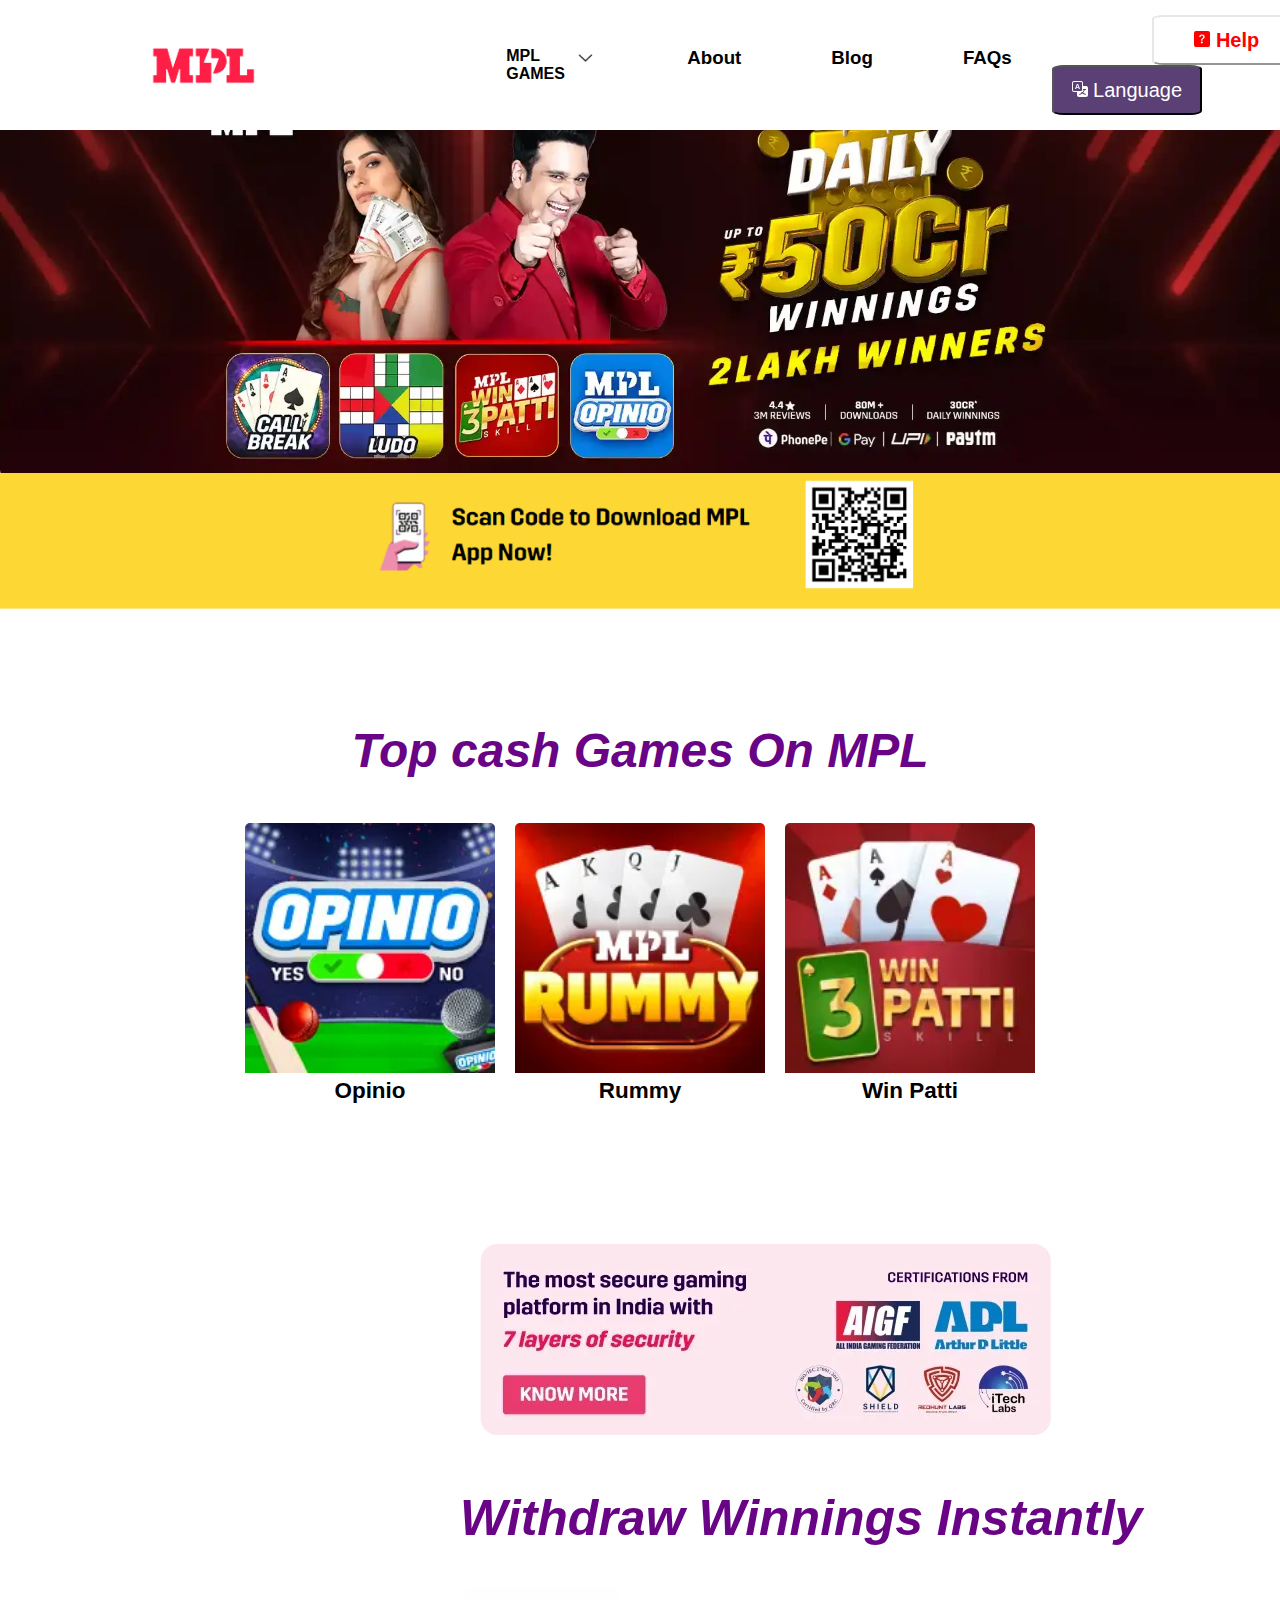
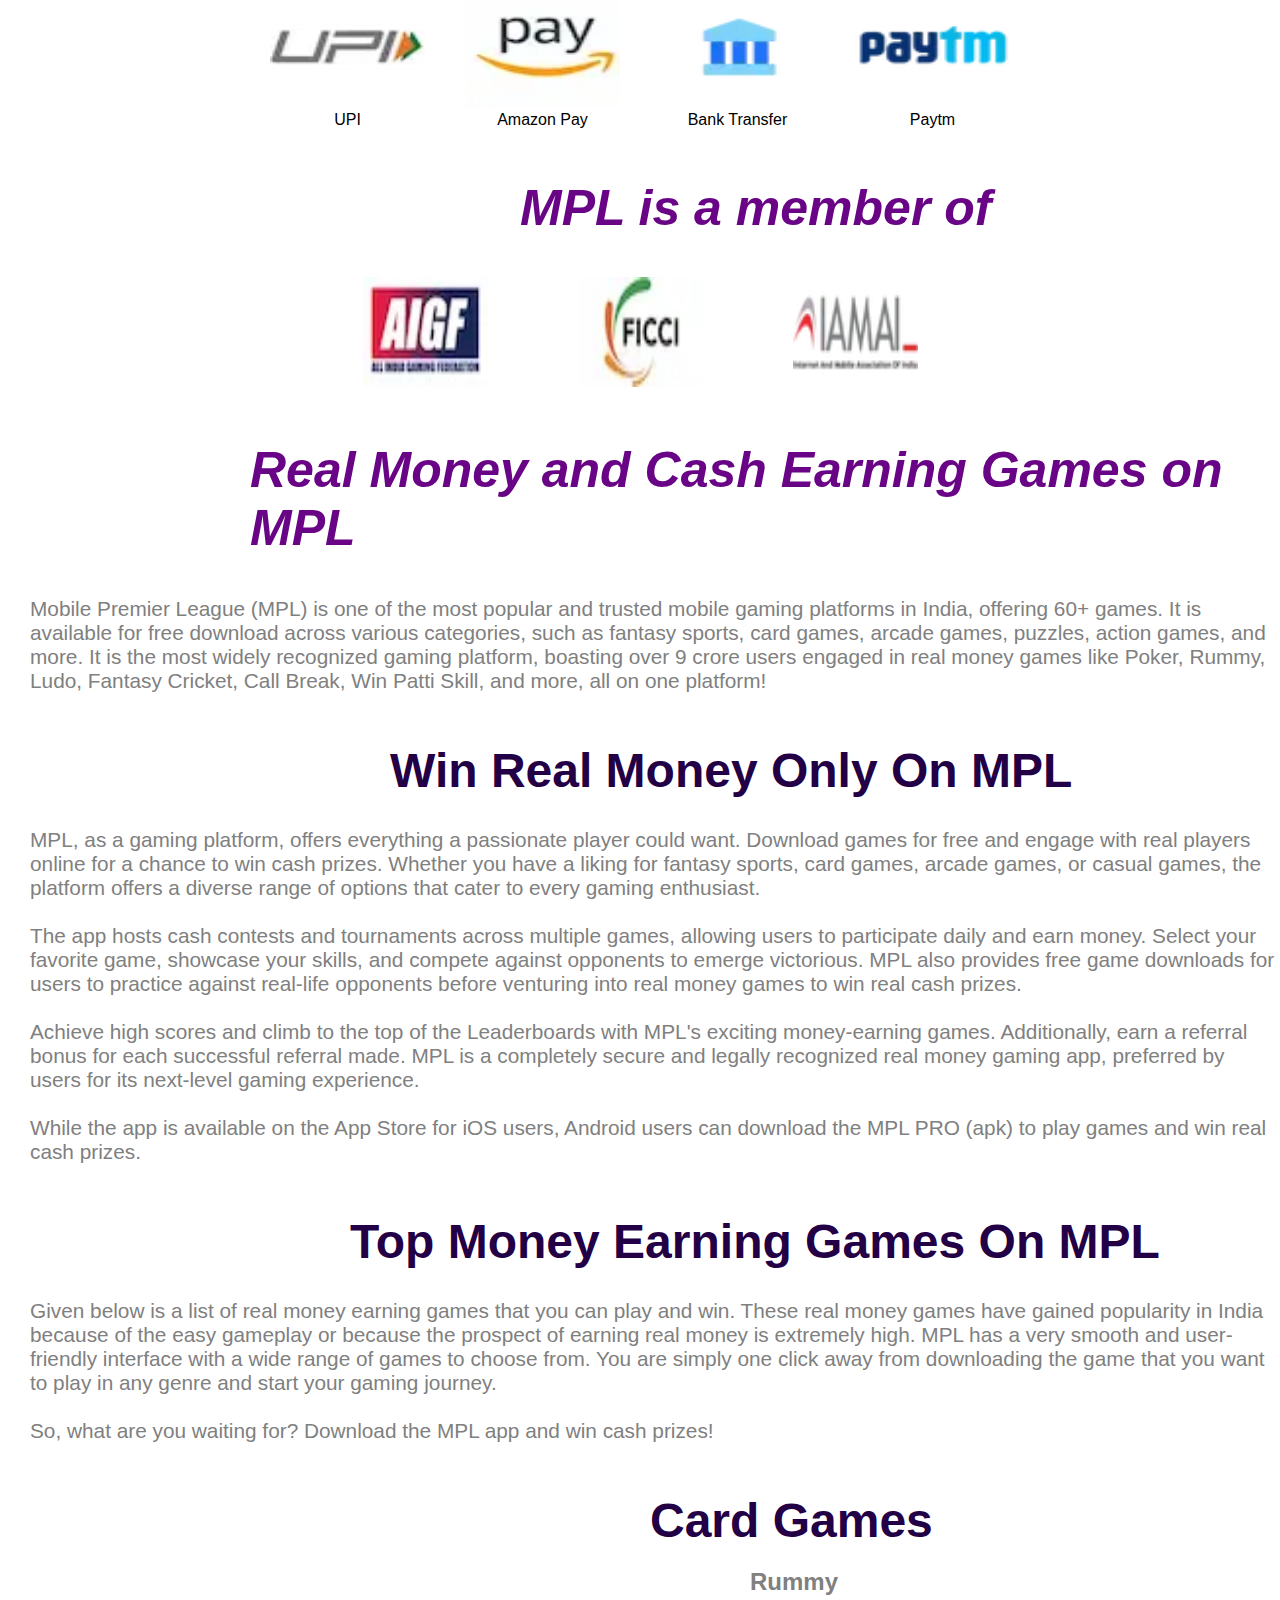
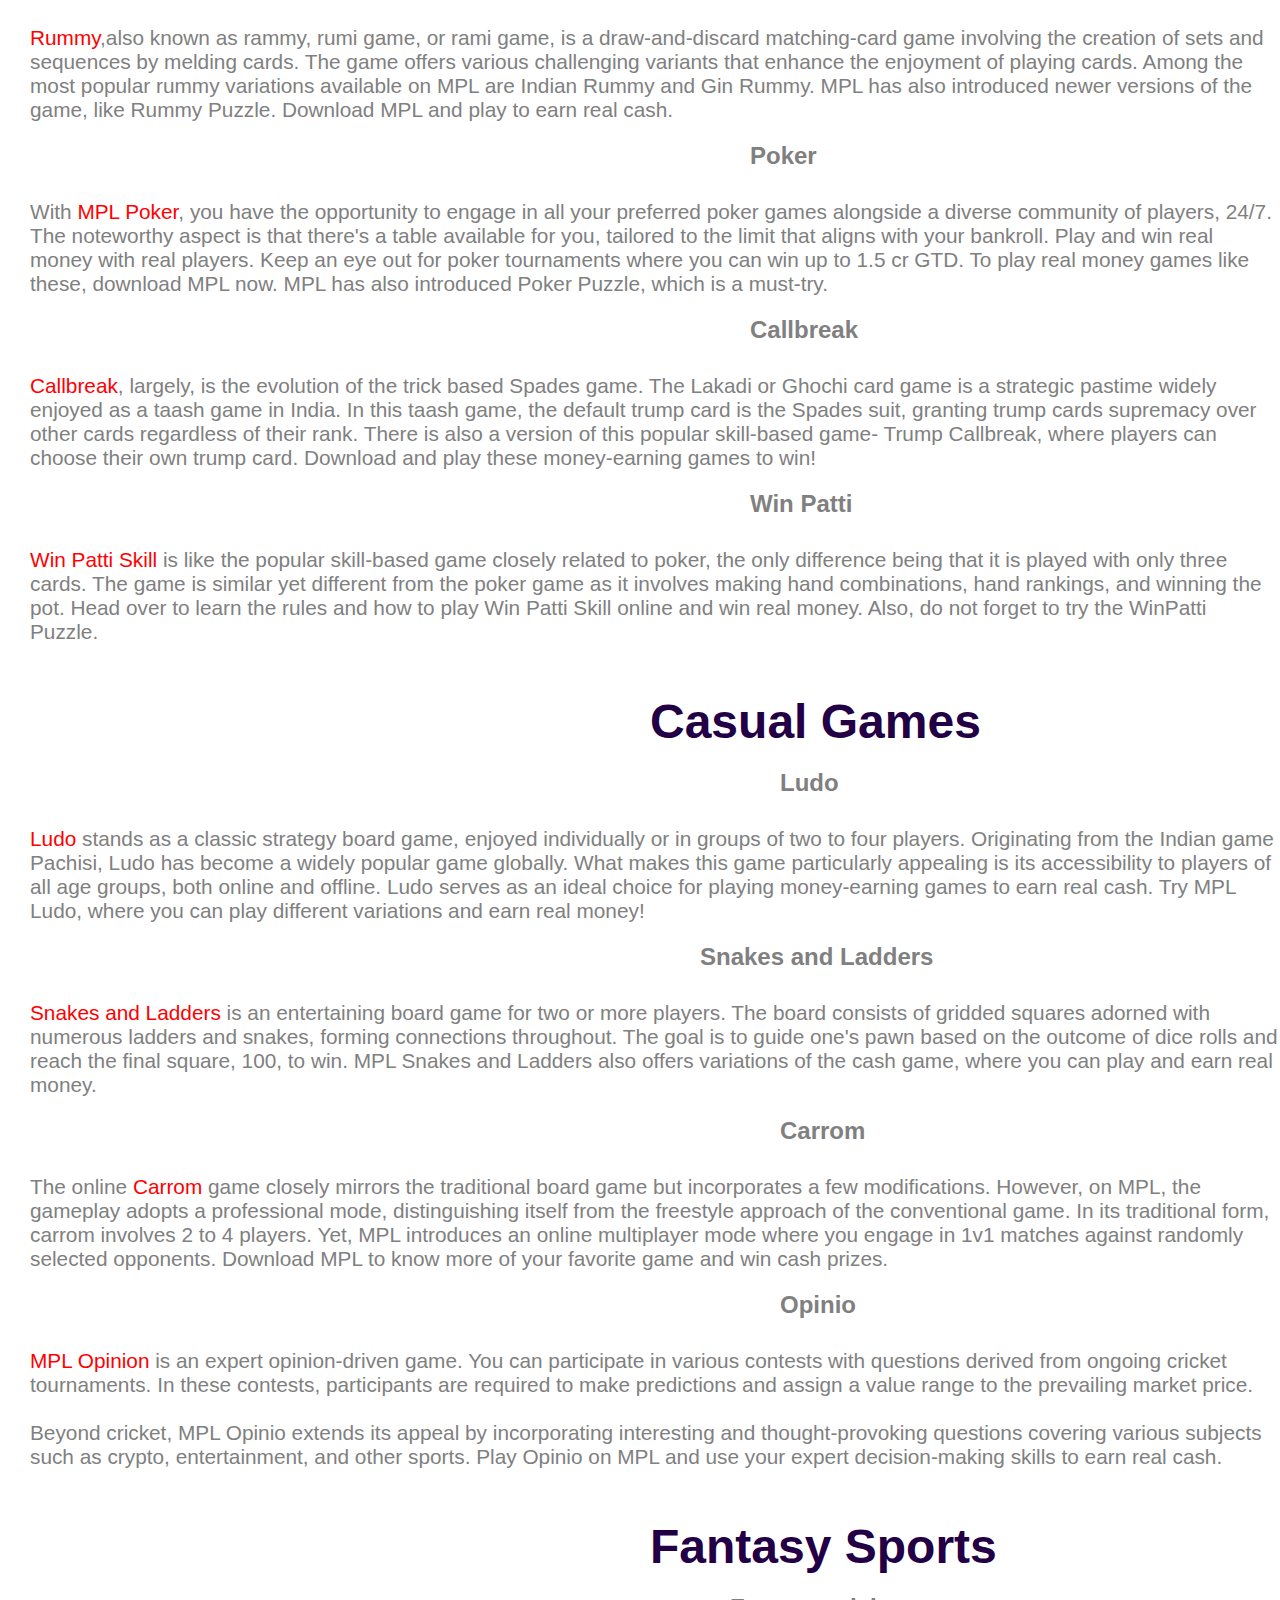
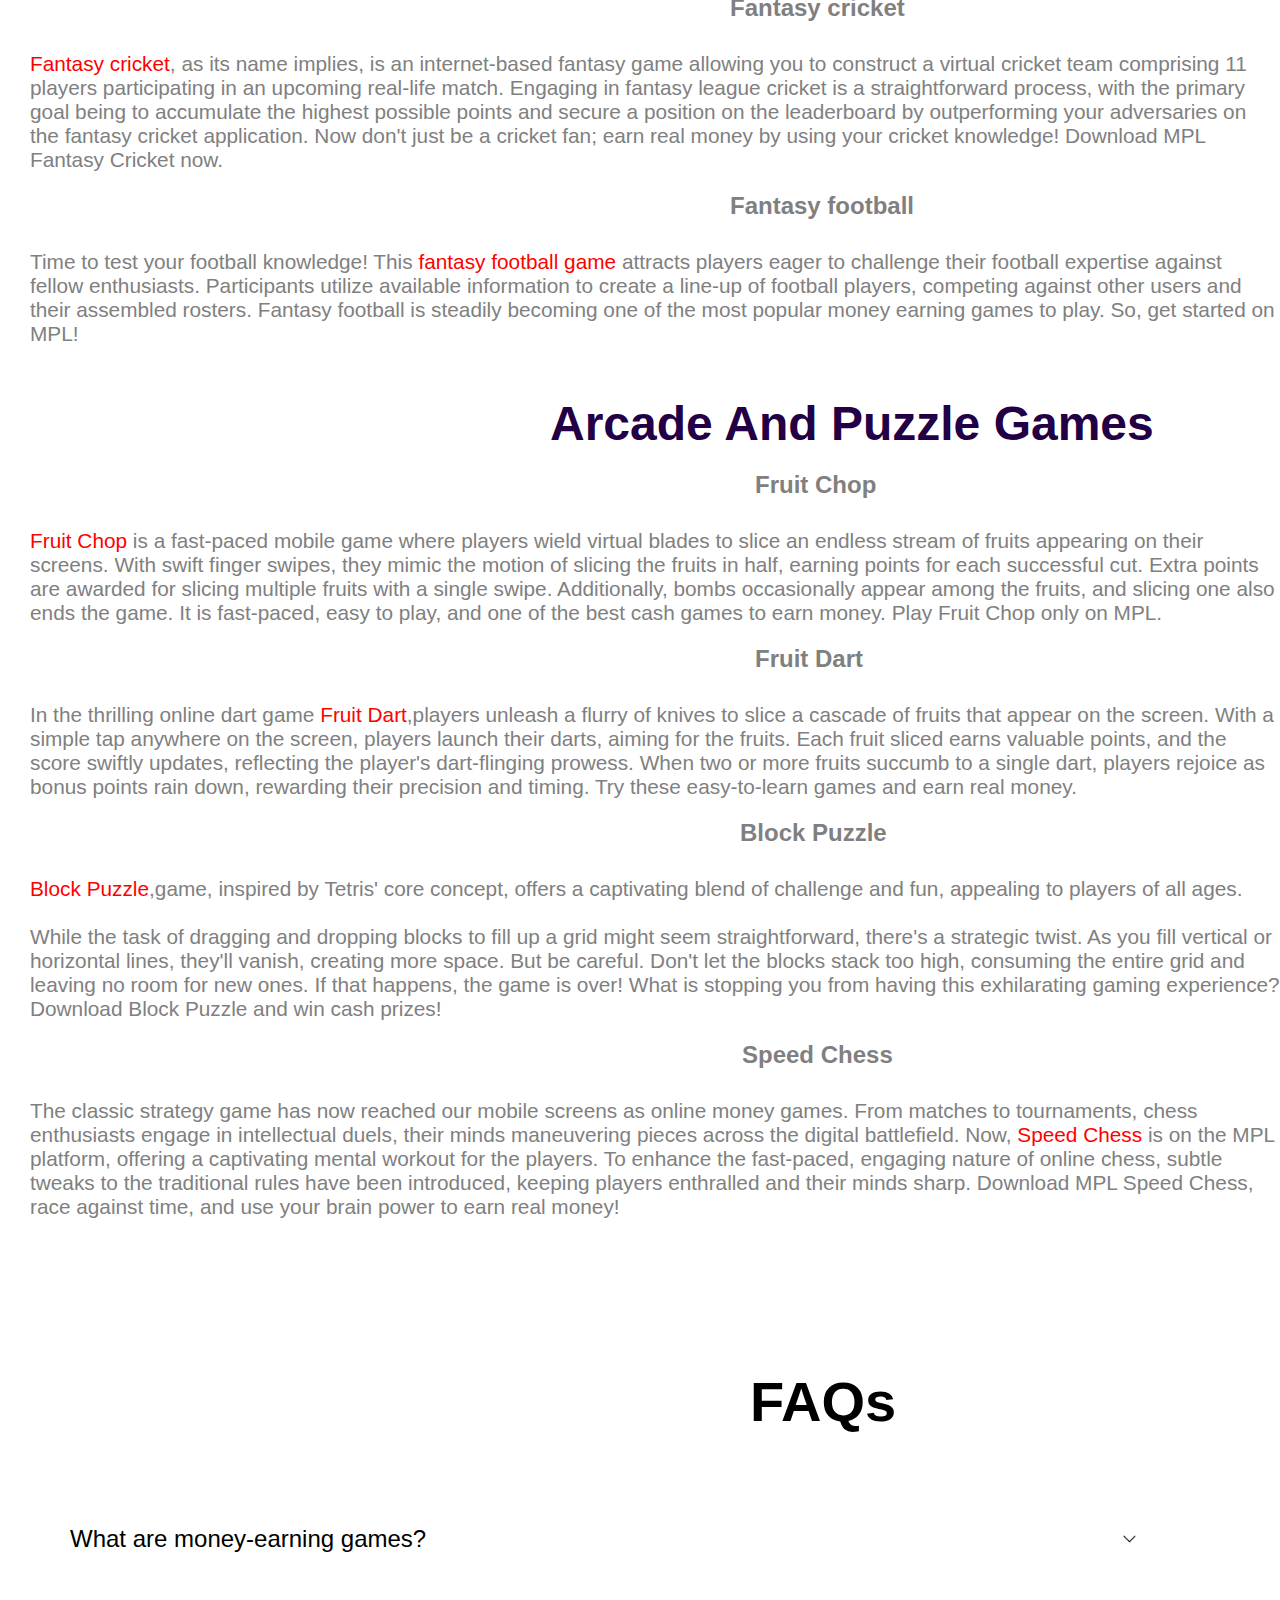
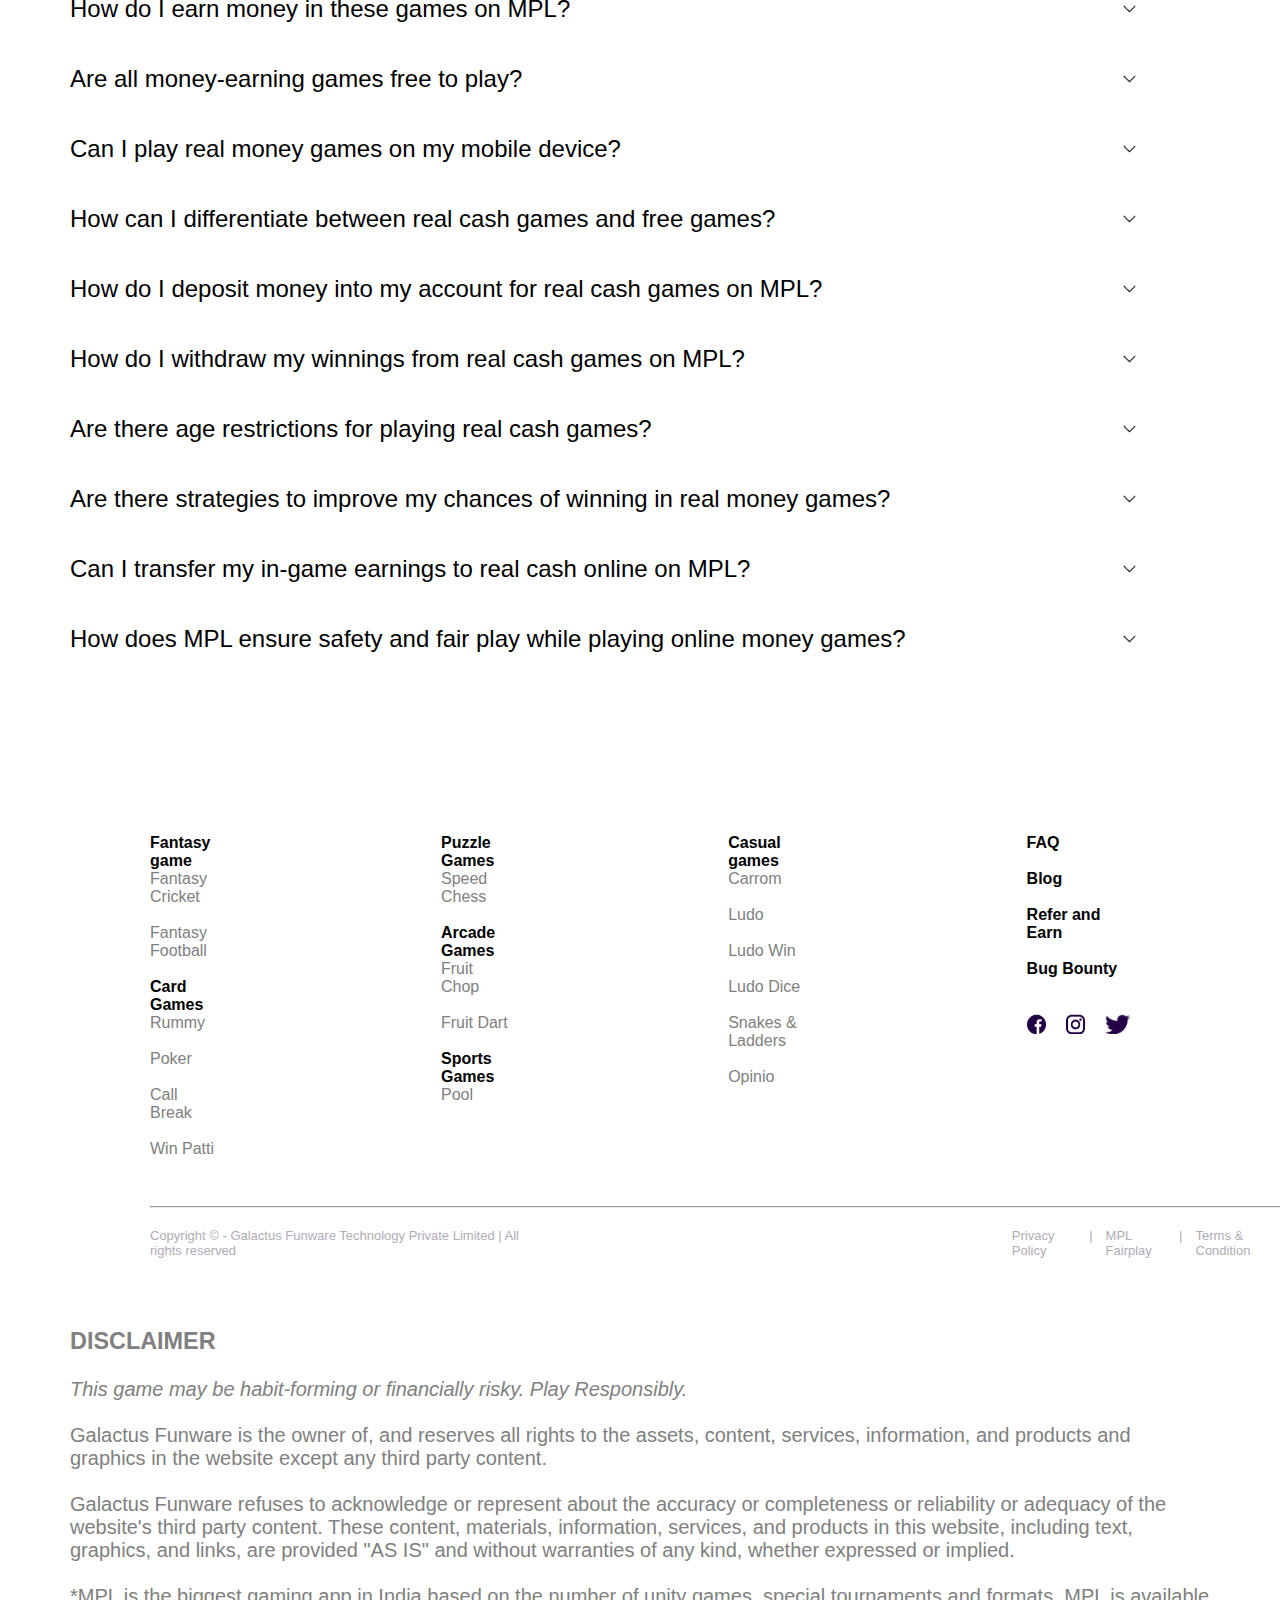
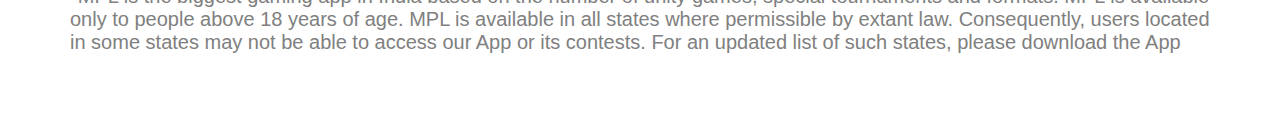
<file: index.html>
<!DOCTYPE html>
<html lang="en">

<head>
    <meta charset="UTF-8">
    <meta name="viewport" content="width=device-width, initial-scale=1.0">
    <title>Mobile Premier League</title>
    <link rel="stylesheet" href="./index.css">
    <link rel="icon" href="./MPL.png">
</head>

<body>
    <nav class="container">
        <img src="MPL.png">

        <div class="nav_items">
            <div class="mpl_games">
                <h4>MPL GAMES</h4>
                <img src="./asssets/image.png " alt="dropdown">
            </div>
            <h3>About</h3>
            <h3>Blog</h3>
            <h3>FAQs</h3>
        </div>
        <div class="btn">

            <button id="help"><i class="bi bi-question-square-fill"><svg xmlns="http://www.w3.org/2000/svg" width="16"
                        height="16" fill="currentColor" class="bi bi-question-square-fill" viewBox="0 0 16 16">
                        <path
                            d="M2 0a2 2 0 0 0-2 2v12a2 2 0 0 0 2 2h12a2 2 0 0 0 2-2V2a2 2 0 0 0-2-2zm3.496 6.033a.237.237 0 0 1-.24-.247C5.35 4.091 6.737 3.5 8.005 3.5c1.396 0 2.672.73 2.672 2.24 0 1.08-.635 1.594-1.244 2.057-.737.559-1.01.768-1.01 1.486v.105a.25.25 0 0 1-.25.25h-.81a.25.25 0 0 1-.25-.246l-.004-.217c-.038-.927.495-1.498 1.168-1.987.59-.444.965-.736.965-1.371 0-.825-.628-1.168-1.314-1.168-.803 0-1.253.478-1.342 1.134-.018.137-.128.25-.266.25h-.825zm2.325 6.443c-.584 0-1.009-.394-1.009-.927 0-.552.425-.94 1.01-.94.609 0 1.028.388 1.028.94 0 .533-.42.927-1.029.927" />
                    </svg></i> <b>Help</b></button>
            <button id="button"><i class="bi bi-translate"></i><svg xmlns="http://www.w3.org/2000/svg" width="16"
                    height="16" fill="currentColor" class="bi bi-translate" viewBox="0 0 16 16">
                    <path
                        d="M4.545 6.714 4.11 8H3l1.862-5h1.284L8 8H6.833l-.435-1.286zm1.634-.736L5.5 3.956h-.049l-.679 2.022z" />
                    <path
                        d="M0 2a2 2 0 0 1 2-2h7a2 2 0 0 1 2 2v3h3a2 2 0 0 1 2 2v7a2 2 0 0 1-2 2H7a2 2 0 0 1-2-2v-3H2a2 2 0 0 1-2-2zm2-1a1 1 0 0 0-1 1v7a1 1 0 0 0 1 1h7a1 1 0 0 0 1-1V2a1 1 0 0 0-1-1zm7.138 9.995q.289.451.63.846c-.748.575-1.673 1.001-2.768 1.292.178.217.451.635.555.867 1.125-.359 2.08-.844 2.886-1.494.777.665 1.739 1.165 2.93 1.472.133-.254.414-.673.629-.89-1.125-.253-2.057-.694-2.82-1.284.681-.747 1.222-1.651 1.621-2.757H14V8h-3v1.047h.765c-.318.844-.74 1.546-1.272 2.13a6 6 0 0 1-.415-.492 2 2 0 0 1-.94.31" />
                </svg> Language</button>
        </div>
    </nav>
    <div class="img_banner_parent">

        <img class="image" src="./asssets/imageee.webp">
        <img class="image" src="./asssets/scan.png">
    </div>
    <div class="games">
        <h1 id="heading"><i><b> Top cash Games On MPL</i></b></h1>
        <div class="img_parent">
            <div class="selection">
                <img src="./asssets/opinio.webp">
                <h3><b>Opinio</b></h3>
            </div>
            <div class="selection">
                <img src="./asssets/Rummy.webp">
                <h3><b>Rummy</b></h3>
            </div>
            <div class="selection">
                <img src="./asssets/Win Patti.webp">
                <h3><b>Win Patti</b></h3h3>
            </div>
        </div>
    </div>
    <div class="process">
        <img src="./asssets/Widget.webp">
    </div>
    <div class="main">
        <h1><b> Withdraw Winnings Instantly</b></h1>
    </div>
    <div class="payment">
        <div class="option">
            <img src="./asssets/UPI.webp">
            <p>UPI</p>
        </div>
        <div class="option">
            <img src="./asssets/amazon.webp">
            <p>Amazon Pay</p>
        </div>
        <div class="option">
            <img src="./asssets/Bank.webp">
            <p>Bank Transfer</p>
        </div>
        <div class="option">
            <img src="./asssets/Paytm.webp">
            <p>Paytm</p>
        </div>
    </div>
    <div class="main1">
        <h1><b>MPL is a member of</b></h1>
    </div>
    <div class="member">
        <div class="ship">
            <img src="./asssets/AIGF.webp">
        </div>
        <div class="ship">
            <img src="./asssets/FICCI.webp">
        </div>
        <div class="ship">
            <img src="./asssets/IAMAL.webp">
        </div>
    </div>
    <div class="main2">
        <h1><b> Real Money and Cash Earning Games on MPL</b></h1>
    </div>
    <div class="Description">
        <p>Mobile Premier League (MPL) is one of the most popular and trusted mobile gaming platforms in India, offering
            60+ games. It is available for free download across various categories, such as fantasy sports, card games,
            arcade games, puzzles, action games, and more. It is the most widely recognized gaming platform, boasting
            over 9 crore users engaged in real money games like Poker, Rummy, Ludo, Fantasy Cricket, Call Break, Win
            Patti Skill, and more, all on one platform!</p>
    </div>
    <div class="main3">
        <h1><b>Win Real Money Only On MPL</b></h1>
    </div>
    <div class="des2">
        <p>MPL, as a gaming platform, offers everything a passionate player could want. Download games for free and
            engage with real players online for a chance to win cash prizes. Whether you have a liking for fantasy
            sports, card games, arcade games, or casual games, the platform offers a diverse range of options that cater
            to every gaming enthusiast.</p><br>
        <p>The app hosts cash contests and tournaments across multiple games, allowing users to participate daily and
            earn money. Select your favorite game, showcase your skills, and compete against opponents to emerge
            victorious. MPL also provides free game downloads for users to practice against real-life opponents before
            venturing into real money games to win real cash prizes.</p><br>
        <p>Achieve high scores and climb to the top of the Leaderboards with MPL's exciting money-earning games.
            Additionally, earn a referral bonus for each successful referral made. MPL is a completely secure and
            legally recognized real money gaming app, preferred by users for its next-level gaming experience.</p><br>
        <p>While the app is available on the App Store for iOS users, Android users can download the MPL PRO (apk) to
            play games and win real cash prizes.</p>
    </div>
    <div class="main4">
        <h1><b>Top Money Earning Games On MPL</b></h1>
    </div>
    <div class="des3">
        <p>Given below is a list of real money earning games that you can play and win. These real money games have
            gained popularity in India because of the easy gameplay or because the prospect of earning real money is
            extremely high. MPL has a very smooth and user-friendly interface with a wide range of games to choose from.
            You are simply one click away from downloading the game that you want to play in any genre and start your
            gaming journey.</p><br>
        <p>So, what are you waiting for? Download the MPL app and win cash prizes!</p>
    </div>
    <div class="main5">
        <h1><b>Card Games</b></h1>
    </div>
    <div class="main6">
        <h4><b>Rummy</b></h4>
    </div>
    <div class="des4">
        <p><span class="span">Rummy</span>,also known as rammy, rumi game, or rami game, is a draw-and-discard
            matching-card game involving the creation of sets and sequences by melding cards. The game offers various
            challenging variants that enhance the enjoyment of playing cards. Among the most popular rummy variations
            available on MPL are Indian Rummy and Gin Rummy. MPL has also introduced newer versions of the game, like
            Rummy Puzzle. Download MPL and play to earn real cash.</p>
    </div>
    <div class="main6">
        <h4><b>Poker</b></h4>
    </div>
    </div>
    <div class="des4">
        <p>With <span class="span">MPL Poker</span>, you have the opportunity to engage in all your preferred poker
            games alongside a diverse community of players, 24/7. The noteworthy aspect is that there's a table
            available for you, tailored to the limit that aligns with your bankroll. Play and win real money with real
            players. Keep an eye out for poker tournaments where you can win up to 1.5 cr GTD. To play real money games
            like these, download MPL now. MPL has also introduced Poker Puzzle, which is a must-try.</p>
    </div>
    <div class="main6">
        <h4><b>Callbreak</b></h4>
    </div>
    <div class="des4">
        <p><span class="span">Callbreak</span>, largely, is the evolution of the trick based Spades game. The Lakadi or
            Ghochi card game is a strategic pastime widely enjoyed as a taash game in India. In this taash game, the
            default trump card is the Spades suit, granting trump cards supremacy over other cards regardless of their
            rank. There is also a version of this popular skill-based game- Trump Callbreak, where players can choose
            their own trump card. Download and play these money-earning games to win!</p>
    </div>
    <div class="main6">
        <h4><b>Win Patti</b></h4>
    </div>
    <div class="des4">
        <p><span class="span">Win Patti Skill</span> is like the popular skill-based game closely related to poker, the
            only difference being that it is played with only three cards. The game is similar yet different from the
            poker game as it involves making hand combinations, hand rankings, and winning the pot. Head over to learn
            the rules and how to play Win Patti Skill online and win real money. Also, do not forget to try the WinPatti
            Puzzle.</p>
    </div>
    <div class="main5">
        <h1><b>Casual Games</b></h1>
    </div>
    <div class="main7">
        <h4><b>Ludo</b></h4>
    </div>
    <div class="des4">
        <p><span class="span">Ludo</span> stands as a classic strategy board game, enjoyed individually or in groups of
            two to four players. Originating from the Indian game Pachisi, Ludo has become a widely popular game
            globally. What makes this game particularly appealing is its accessibility to players of all age groups,
            both online and offline. Ludo serves as an ideal choice for playing money-earning games to earn real cash.
            Try MPL Ludo, where you can play different variations and earn real money!</p>
    </div>
    <div class="main8">
        <h4><b>Snakes and Ladders</b></h4>
    </div>
    <div class="des4">
        <p><span class="span">Snakes and Ladders</span> is an entertaining board game for two or more players. The board
            consists of gridded squares adorned with numerous ladders and snakes, forming connections throughout. The
            goal is to guide one's pawn based on the outcome of dice rolls and reach the final square, 100, to win. MPL
            Snakes and Ladders also offers variations of the cash game, where you can play and earn real money. </p>
    </div>
    </div>
    <div class="main7">
        <h4><b>Carrom</b></h4>
    </div>
    <div class="des4">
        <p>The online <span class="span">Carrom</span> game closely mirrors the traditional board game but incorporates
            a few modifications. However, on MPL, the gameplay adopts a professional mode, distinguishing itself from
            the freestyle approach of the conventional game. In its traditional form, carrom involves 2 to 4 players.
            Yet, MPL introduces an online multiplayer mode where you engage in 1v1 matches against randomly selected
            opponents. Download MPL to know more of your favorite game and win cash prizes.</p>
    </div>
    <div class="main7">
        <h4><b>Opinio</b></h4>
    </div>
    <div class="des4">
        <p><span class="span">MPL Opinion</span> is an expert opinion-driven game. You can participate in various
            contests with questions derived from ongoing cricket tournaments. In these contests, participants are
            required to make predictions and assign a value range to the prevailing market price.</p><br>
        <p>Beyond cricket, MPL Opinio extends its appeal by incorporating interesting and thought-provoking questions
            covering various subjects such as crypto, entertainment, and other sports. Play Opinio on MPL and use your
            expert decision-making skills to earn real cash.</span></p>
    </div>
    <div class="main5">
        <h1><b>Fantasy Sports</b></h1>
    </div>
    <div class="main9">
        <h4><b>Fantasy cricket</b></h4>
    </div>
    <div class="des4">
        <p><span class="span">Fantasy cricket</span>, as its name implies, is an internet-based fantasy game allowing
            you to construct a virtual cricket team comprising 11 players participating in an upcoming real-life match.
            Engaging in fantasy league cricket is a straightforward process, with the primary goal being to accumulate
            the highest possible points and secure a position on the leaderboard by outperforming your adversaries on
            the fantasy cricket application. Now don't just be a cricket fan; earn real money by using your cricket
            knowledge! Download MPL Fantasy Cricket now.
        </p>
    </div>
    <div class="main9">
        <h4><b>Fantasy football</b></h4>
    </div>
    <div class="des4">
        <p>Time to test your football knowledge! This <span class="span">fantasy football game</span> attracts players
            eager to challenge their football expertise against fellow enthusiasts. Participants utilize available
            information to create a line-up of football players, competing against other users and their assembled
            rosters. Fantasy football is steadily becoming one of the most popular money earning games to play. So, get
            started on MPL!
        </p>
    </div>
    <div class="main10">
        <h1><b>Arcade And Puzzle Games</b></h1>
    </div>
    <div class="main11">
        <h4><b>Fruit Chop</b></h4>
    </div>
    <div class="des4">
        <p><span class="span">Fruit Chop</span> is a fast-paced mobile game where players wield virtual blades to slice
            an endless stream of fruits appearing on their screens. With swift finger swipes, they mimic the motion of
            slicing the fruits in half, earning points for each successful cut. Extra points are awarded for slicing
            multiple fruits with a single swipe. Additionally, bombs occasionally appear among the fruits, and slicing
            one also ends the game. It is fast-paced, easy to play, and one of the best cash games to earn money. Play
            Fruit Chop only on MPL.
        </p>
    </div>
    <div class="main11">
        <h4><b>Fruit Dart</b></h4>
    </div>
    <div class="des4">
        <p>In the thrilling online dart game <span class="span">Fruit Dart</span>,players unleash a flurry of knives to
            slice a cascade of fruits that appear on the screen. With a simple tap anywhere on the screen, players
            launch their darts, aiming for the fruits. Each fruit sliced earns valuable points, and the score swiftly
            updates, reflecting the player's dart-flinging prowess. When two or more fruits succumb to a single dart,
            players rejoice as bonus points rain down, rewarding their precision and timing. Try these easy-to-learn
            games and earn real money.
        </p>
    </div>
    <div class="main12">
        <h4><b>Block Puzzle</b></h4>
    </div>
    <div class="des4">
        <p><span class="span">Block Puzzle</span>,game, inspired by Tetris' core concept, offers a captivating blend of
            challenge and fun, appealing to players of all ages.
        </p><br>
        <p>While the task of dragging and dropping blocks to fill up a grid might seem straightforward, there's a
            strategic twist. As you fill vertical or horizontal lines, they'll vanish, creating more space. But be
            careful. Don't let the blocks stack too high, consuming the entire grid and leaving no room for new ones. If
            that happens, the game is over! What is stopping you from having this exhilarating gaming experience?
            Download Block Puzzle and win cash prizes!
        </p>
    </div>
    <div class="main13">
        <h4><b>Speed Chess</b></h4>
    </div>
    <div class="des4">
        <p></p>The classic strategy game has now reached our mobile screens as online money games. From matches to
        tournaments, chess enthusiasts engage in intellectual duels, their minds maneuvering pieces across the digital
        battlefield. Now, <span class="span">Speed Chess</span> is on the MPL platform, offering a captivating mental workout for the players. To
        enhance the fast-paced, engaging nature of online chess, subtle tweaks to the traditional rules have been
        introduced, keeping players enthralled and their minds sharp. Download MPL Speed Chess, race against time, and
        use your brain power to earn real money!
        </p>
    </div>
    </p>
    </div>
    <div class="main14">
        <h1><b>FAQs</b></h1>
    </div>

    <div class="container1">

        <div class="sub-con">

            <span class="h4c"> What are money-earning games?</span>

            <img class="img11" src="asssets/image.png" alt="">
        </div>

        <div class="sub-con">

            <span class="h4c"> How do I earn money in these games on MPL?</span>
            <img class="img11" src="asssets/image.png" alt="">
        </div>
        <div class="sub-con">

            <span class="h4c"> Are all money-earning games free to play?</span>
            <img class="img11" src="asssets/image.png" alt="">
        </div>
        <div class="sub-con">

            <span class="h4c"> Can I play real money games on my mobile device?</span>
            <img class="img11" src="asssets/image.png" alt="">
        </div>
        <div class="sub-con">

            <span class="h4c"> How can I differentiate between real cash games and free games?</span>
            <img class="img11" src="asssets/image.png" alt="">
        </div>
        <div class="sub-con">

            <span class="h4c"> How do I deposit money into my account for real cash games on MPL?</span>
            <img class="img11" src="asssets/image.png" alt="">
        </div>
        <div class="sub-con">

            <span class="h4c"> How do I withdraw my winnings from real cash games on MPL?</span>
            <img class="img11" src="asssets/image.png" alt="">
        </div>
        <div class="sub-con">

            <span class="h4c"> Are there age restrictions for playing real cash games?</span>
            <img class="img11" src="asssets/image.png" alt="">
        </div>
        <div class="sub-con">

            <span class="h4c"> Are there strategies to improve my chances of winning in real money games?</span>
            <img class="img11" src="asssets/image.png" alt="">
        </div>
        <div class="sub-con">

            <span class="h4c"> Can I transfer my in-game earnings to real cash online on MPL?</span>
            <img class="img11" src="asssets/image.png" alt="">
        </div>
        <div class="sub-con">

            <span class="h4c"> How does MPL ensure safety and fair play while playing online money games?</span>
            <img class="img11" src="asssets/image.png" alt="">
        </div>
        <div class="fantasy">
            <div class="m1">
                <div class="m10">
                    <p class="heads"><b>Fantasy game</b></p>
                    <p>Fantasy Cricket</p>
                    <br>
                    <p>Fantasy Football</p>
                    <br>
                    <p class="heads"><b>Card Games</b></p>
                    <p>Rummy</p><br>
                    <p>Poker</p><br>
                    <p>Call Break</p><br>
                    <p>Win Patti</p><br>
                </div>
                <div class="m10">
                    <p class="heads"><b>Puzzle Games</b></p>
                    <p>Speed Chess</p>
                    <br>
                    <p class="heads"><b>Arcade Games</b></p>
                    <p>Fruit Chop</p>
                    <br>
                    <p>Fruit Dart</p>
                    <br>
                    <p class="heads"><b>Sports Games</b></p>
                    <p>Pool</p>
                </div>
                <div class="m10">
                    <p class="heads"><b>Casual games</b></p>
                    <p>Carrom</p>
                    <br>
                    <p>Ludo</p>
                    <br>
                    <p>Ludo Win</p>
                    <br>
                    <p>Ludo Dice</p>
                    <br>
                    <p>Snakes & Ladders</p>
                    <br>
                    <p>Opinio</p>
                    <br>
                </div>
                <div class="m10">
                    <p class="heads"><b>FAQ</b></p>
                    <br>
                    <p class="heads"><b>Blog</b></p>
                    <br>
                    <p class="heads"><b>Refer and Earn</b></p>
                    <br>
                    <p class="heads"><b>Bug Bounty</b></p>
                    <br>
                    <br>
                    <div class="icons">
                        <img src="./asssets/facebook.webp">
                        <img src="./asssets/instagram.webp">
                        <img src="./asssets/twitereeeee.webp">
                    </div>
                </div>
            </div>
            <hr class="line"><br>
        </div>
        <div class="copyright">
            <div class="copy1">
                <p>Copyright © - Galactus Funware Technology Private Limited | All rights reserved</p>
            </div>
            <div class="copy2">
                <p>Privacy Policy</p>
                <p>|</p>
                <p>MPL Fairplay</p>
                <p>|</p>
                <p>Terms & Condition</p>
            </div>
        </div>
        <div class="footer">
            <h3>DISCLAIMER</h3><br>
            <p id="italic">This game may be habit-forming or financially risky. Play Responsibly.</p><br>
            <p>Galactus Funware is the owner of, and reserves all rights to the assets, content, services, information,
                and products and graphics in the website except any third party content.</p><br>
            <p>Galactus Funware refuses to acknowledge or represent about the accuracy or completeness or reliability or
                adequacy of the website's third party content. These content, materials, information, services, and
                products in this website, including text, graphics, and links, are provided "AS IS" and without
                warranties of any kind, whether expressed or implied.</p><br>
            <p>*MPL is the biggest gaming app in India based on the number of unity games, special tournaments and
                formats. MPL is available only to people above 18 years of age. MPL is available in all states where
                permissible by extant law. Consequently, users located in some states may not be able to access our App
                or its contests. For an updated list of such states, please download the App </p>
        </div>
</body>

</html>
</file>
<file: index.css>
*{
    margin: 0;
    padding: 0;
}
body{
    font-family:'Segoe UI', Tahoma, Geneva, Verdana, sans-serif;
}
nav{
    width: 100%;
    padding: 15px 0  ;
    display: flex;
    align-items: center;
    font-size: medium;
    font-family: sans-serif;
    display: flex;
    gap: 40px;
    position: fixed;
    background: white;
}
.nav_items{
    display: flex;
    gap: 90px;
    padding-left: 100px;

}

nav > img{
    margin-right: 100px;
    padding-left:150px;
    justify-content: center;
    align-items: center;
    height: 2.5em;
    display: flexbox;
}

.mpl_games{
    display: flex;
    margin-left: 10px;
}

.mpl_games img {
    padding-left: 10px;
    height: 1.4em;
}


#help{
    margin-left: 100px;
    font-size: 20px;
    color:red;
    align-items: center;
    /* padding: auto; */
    background-color: white;
    height: 50px;
    width: 150px;
    border-radius: 8%;
    border-color: #E5E7EB;
}
#button{
    color: white;
    font-size: 20px;
    background-color: #5A4074;
    align-items: center;
    padding: auto;
    height: 50px;
    width: 150px;
    border-radius: 8%;

}
.image{
    /* margin-top: 100px; */
    width: 100%;
    height: 100%;
}

.img_banner_parent{
    /* margin-top: 100px; */
    padding-top: 100px;
    display: flex; 
    flex-direction: column;
}

#heading{
    font-family:'Franklin Gothic Medium', 'Arial Narrow', Arial, sans-serif;
    text-align: center;
    color: #680485;
    font-weight: 700;
    font-size: 48px;
    font-style: italic;
    line-height: 56px;
    margin-top: 72px;
    margin-bottom: 24px;
}
.img_parent{
    display: flex;
    text-align: center;
    justify-content: center;
    gap: 20px;
    padding-top: 20px;
}
.selection{
    border-radius: 5px;  
    align-items: center;
    font-weight: bolder;
    font-size: larger;

}

.selection img{
    width: 250px;
    height: 250px;
    border-top-left-radius: inherit;
    border-top-right-radius: inherit;
}
.process{
    padding-left: 480px;
    padding-top: 140px;
    align-items: center;
}
.main{
    font-size: 25px;
    font-style: italic;
    color: #680485;
    align-items: center;
    padding-left: 460px;
    padding-top: 50px;
    font-family:'Franklin Gothic Medium', 'Arial Narrow', Arial, sans-serif;
}
.payment{
    display: flex;
    text-align: center;
    justify-content: center;
    gap: 40px;
    padding-top: 20px;
}
.option{
    padding-top: 20px;
    background-color: white;
    border-radius: 5px;  
    align-items: center; 
}

.option img{
    width: 155px;
    height: 120px;
    size: 4555555px;
    border-top-left-radius: inherit;
    border-top-right-radius: inherit;
}
.main1{
    font-size: 25px;
    font-style: italic;
    color: #680485;
    align-items: center;
    padding-left: 520px;
    padding-top: 50px;
    font-family:'Franklin Gothic Medium', 'Arial Narrow', Arial, sans-serif;
}
.member{
    display: flex;
    text-align: center;
    justify-content: center;
    gap: 90px;
    padding-top: 20px;
}
.ship{
    padding-top: 20px;
    background-color: white;
    border-radius: 5px;  
    align-items: center; 
}

.ship img{
    width: 125px;
    height: 110px;
    size: 4555555px;
}
.main2{
    font-size: 25px;
    font-style: italic;
    color: #680485;
    align-items: center;
    padding-left: 250px;
    padding-top: 50px;
    font-family:'Franklin Gothic Medium', 'Arial Narrow', Arial, sans-serif;
}
.Description {
    padding-top: 40px;
    padding-left: 30px;
    font-size: 1.3em;
    font-weight:400;
    color: grey;
}
.main3{
    font-size: 24px;
    color:#230046;
    align-items: center;
    padding-left: 390px;
    padding-top: 50px;
    font-family:'Franklin Gothic Medium', 'Arial Narrow', Arial, sans-serif;
}
.des2 {
    padding-top: 30px;
    padding-left: 30px;
    font-size: 1.3em;
    font-weight:400;
    color: grey;
}
.main4{
    font-size: 24px;
    color:#230046;
    align-items: center;
    padding-left: 350px;
    padding-top: 50px;
    font-family:'Franklin Gothic Medium', 'Arial Narrow', Arial, sans-serif;
}
.des3 {
    padding-top: 30px;
    padding-left: 30px;
    font-size: 1.3em;
    font-weight:400;
    color: grey;
}
.main5{
    font-size: 24px;
    color:#230046;
    align-items: center;
    padding-left: 650px;
    padding-top: 50px;
    font-family:'Franklin Gothic Medium', 'Arial Narrow', Arial, sans-serif;
}
.main6{
    font-size: 24px;
    color:gray;
    align-items: center;
    align-items: center;
    padding-left: 750px;
    padding-top: 20px;
    font-family:'Franklin Gothic Medium', 'Arial Narrow', Arial, sans-serif;
}
.des4 {
    padding-top: 30px;
    padding-left: 30px;
    font-size: 1.3em;
    font-weight:400;
    color: grey;
}
.span{
    color: red;
}
.main7{
    font-size: 24px;
    color:gray;
    align-items: center;
    align-items: center;
    padding-left: 780px;
    padding-top: 20px;
    font-family:'Franklin Gothic Medium', 'Arial Narrow', Arial, sans-serif;
}
.main8{
    font-size: 24px;
    color:gray;
    align-items: center;
    align-items: center;
    padding-left: 700px;
    padding-top: 20px;
    font-family:'Franklin Gothic Medium', 'Arial Narrow', Arial, sans-serif;
}
.main9{
    font-size: 24px;
    color:gray;
    align-items: center;
    align-items: center;
    padding-left: 730px;
    padding-top: 20px;
    font-family:'Franklin Gothic Medium', 'Arial Narrow', Arial, sans-serif;
}
.main10{
    font-size: 24px;
    color:#230046;
    align-items: center;
    padding-left: 550px;
    padding-top: 50px;
    font-family:'Franklin Gothic Medium', 'Arial Narrow', Arial, sans-serif;
}
.main11{
    font-size: 24px;
    color:gray;
    align-items: center;
    align-items: center;
    padding-left: 755px;
    padding-top: 20px;
    font-family:'Franklin Gothic Medium', 'Arial Narrow', Arial, sans-serif;
}.main12{
    font-size: 24px;
    color:gray;
    align-items: center;
    align-items: center;
    padding-left: 740px;
    padding-top: 20px;
    font-family:'Franklin Gothic Medium', 'Arial Narrow', Arial, sans-serif;
}
.main13{
    font-size: 24px;
    color:gray;
    align-items: center;
    align-items: center;
    padding-left: 742px;
    padding-top: 20px;
    font-family:'Franklin Gothic Medium', 'Arial Narrow', Arial, sans-serif;
}
.main14{
    font-size: 28px;
    color:black;
    align-items: center;
    padding-left: 750px;
    padding-top: 150px;
    font-family:'Franklin Gothic Medium', 'Arial Narrow', Arial, sans-serif;
}

.container1{
    max-width: 100%;
    height: 600px;
    margin-top: 70px;
    
}
.sub-con{
    width: 100%;
    height: 70px;
    /* background-color: #E5E7EB; */
    display: inline-flex;
    justify-content: space-between;
    align-items: center;
}
.h4c{
    padding: 25px;
    padding-left: 70px;
    font-size: 1.5em;
    font-weight:400;
    color: black;
    
}
.img11{
    height: 20px;
    width: 20px;
    padding: 15px;
    padding-right: 140px;
    
    
}
/* .subb{
    height: 50px;
    width: 50px;
    justify-content: end;
} */

/* .a{
    width:100%;
}
.a1{
    float: left;
    padding-top: 50px;
    padding-left: 70px;
    font-size: 1.5em;
    font-weight:400;
    color: black;
}
.a2{
    float: right;
    padding-top: 50px;
    padding-right: 70px;
}
.a2 img{
    height:0.9em;
}
.b{
    width:100%;
    height: 100px;

}

.b2{
    
    float: right;
    padding-top: 0px;
    padding-right: 70px;
}
.b2 img{
    padding-top: 0%;
    height:0.9em;
} */

.fantasy{
    padding-top: 10px;
    display: flex;
    flex-direction: column;
}
.m1{
    padding: 150px;
    padding-bottom: 30px;
    display: inline-flex;
    justify-content: space-between;
    gap: 220px;
}
.m10{
    color: gray;
}
.heads{
    color: black;
    font-size: medium;
    
}
.icons{
    display: inline-flex;
    justify-content: space-between;
    gap: 20px;
    height: 20px;
}
.line{
    margin-left: 150px;
    width:1250px;
    align-items: center;
    color:gray;
}
.copyright{
    display: inline-flex;
    color: #B0ACB6;
}
.copy1{
    padding-left: 150px;
    font-size: 13px;

}
.copy2{
    padding-left: 480px;
    display: inline-flex;
    justify-content: space-between;
    gap: 13px;
    font-size: 13px;
}
.footer{
    padding: 70px;
    font-size: 20px;
    color: grey;
}
#italic{
    font-style: italic;
}
</file>
